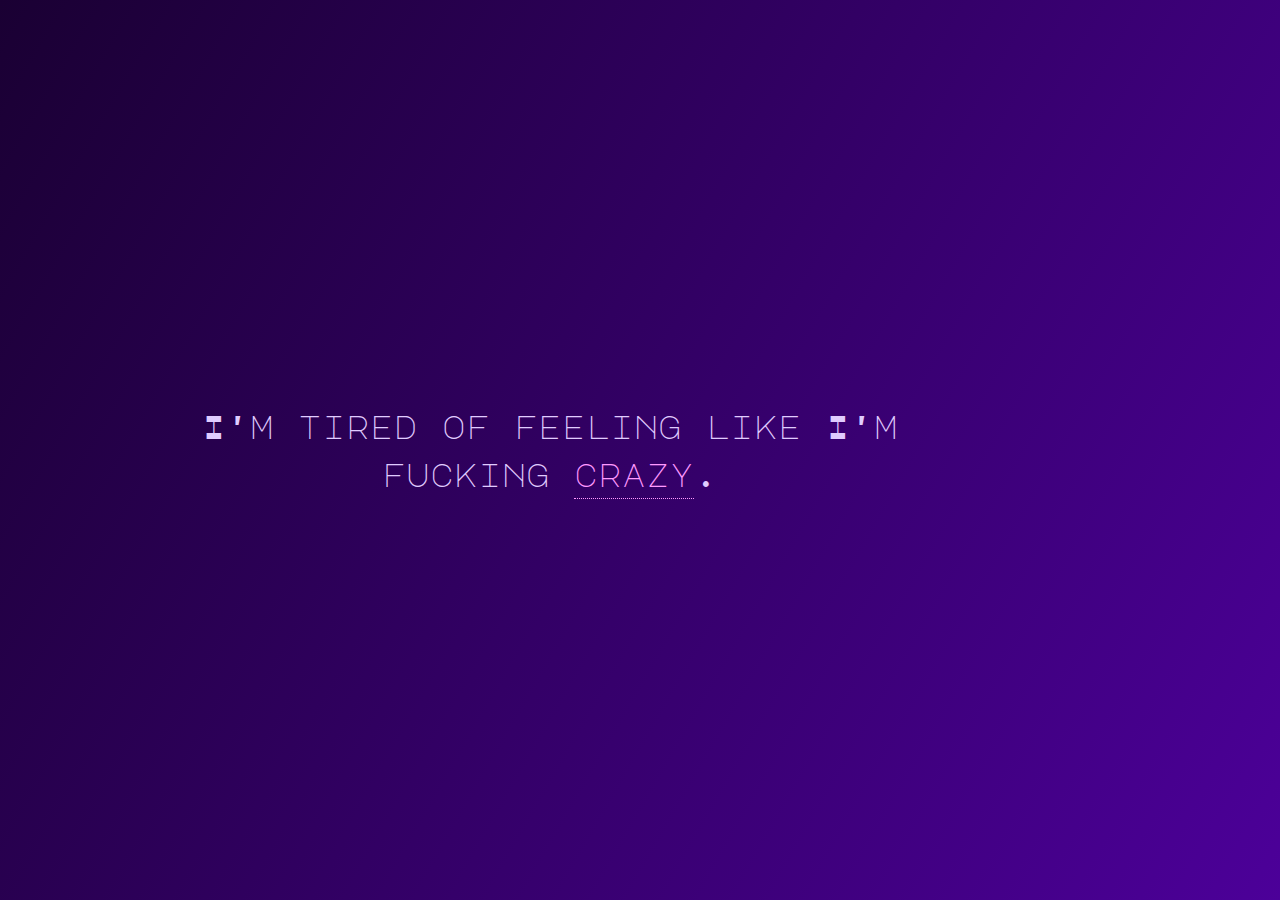
<file: index.html>
<!DOCTYPE html>
<html lang="en">
<head>
  <meta charset="UTF-8">
  <title>Lana — Page 1</title>
  <link rel="stylesheet" href="style.css">
</head>
<body>
  <div>
    <p>I'm tired of feeling like I'm fucking <a href="page2.html">crazy</a>.</p>
  </div>
</body>
</html>
</file>
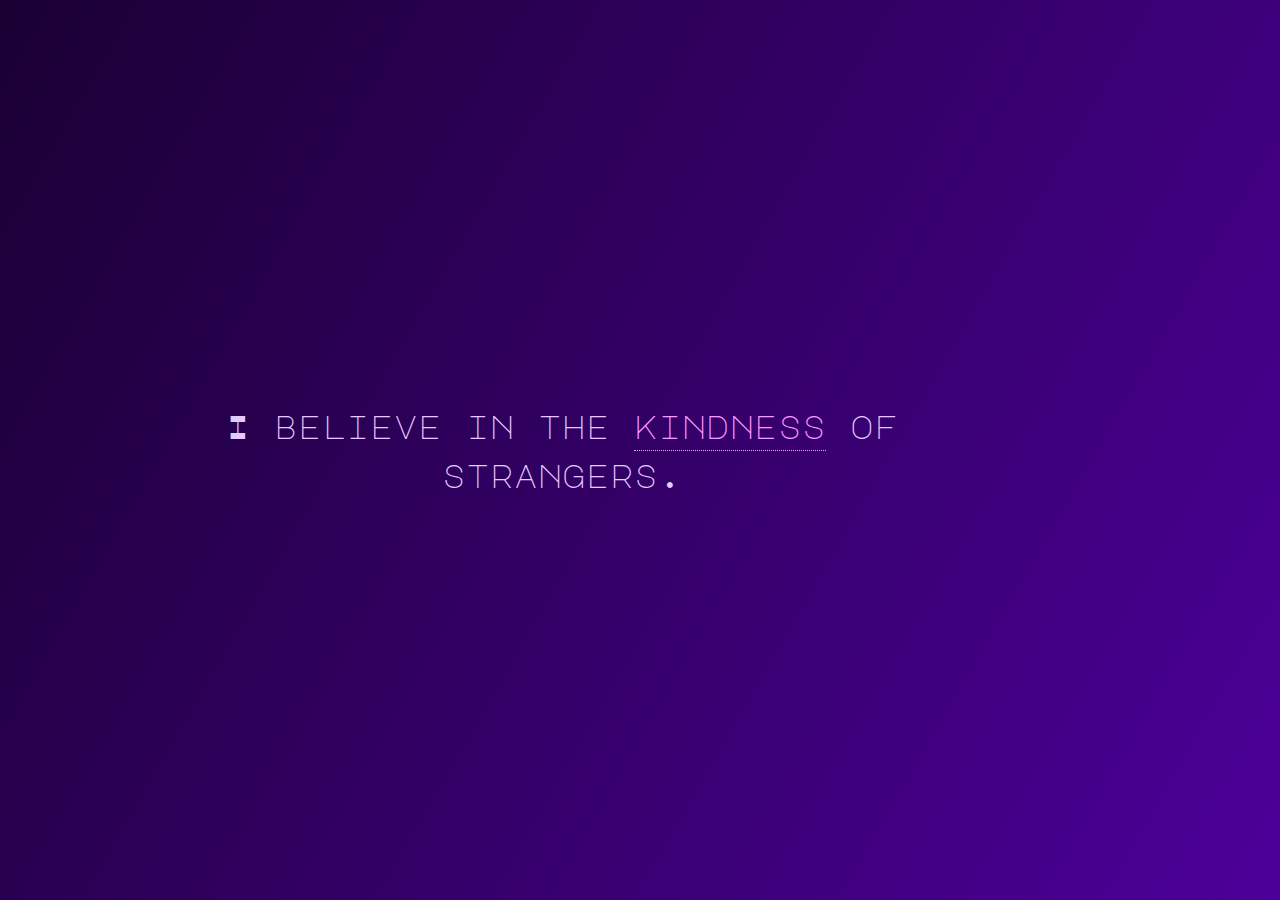
<file: page2.html>
<!DOCTYPE html>
<html lang="en">
<head>
  <meta charset="UTF-8">
  <title>Lana — Page 2</title>
  <link rel="stylesheet" href="style.css">
</head>
<body>
  <div>
    <p>I believe in the <a href="page3.html">kindness</a> of strangers.</p>
  </div>
</body>
</html>
</file>
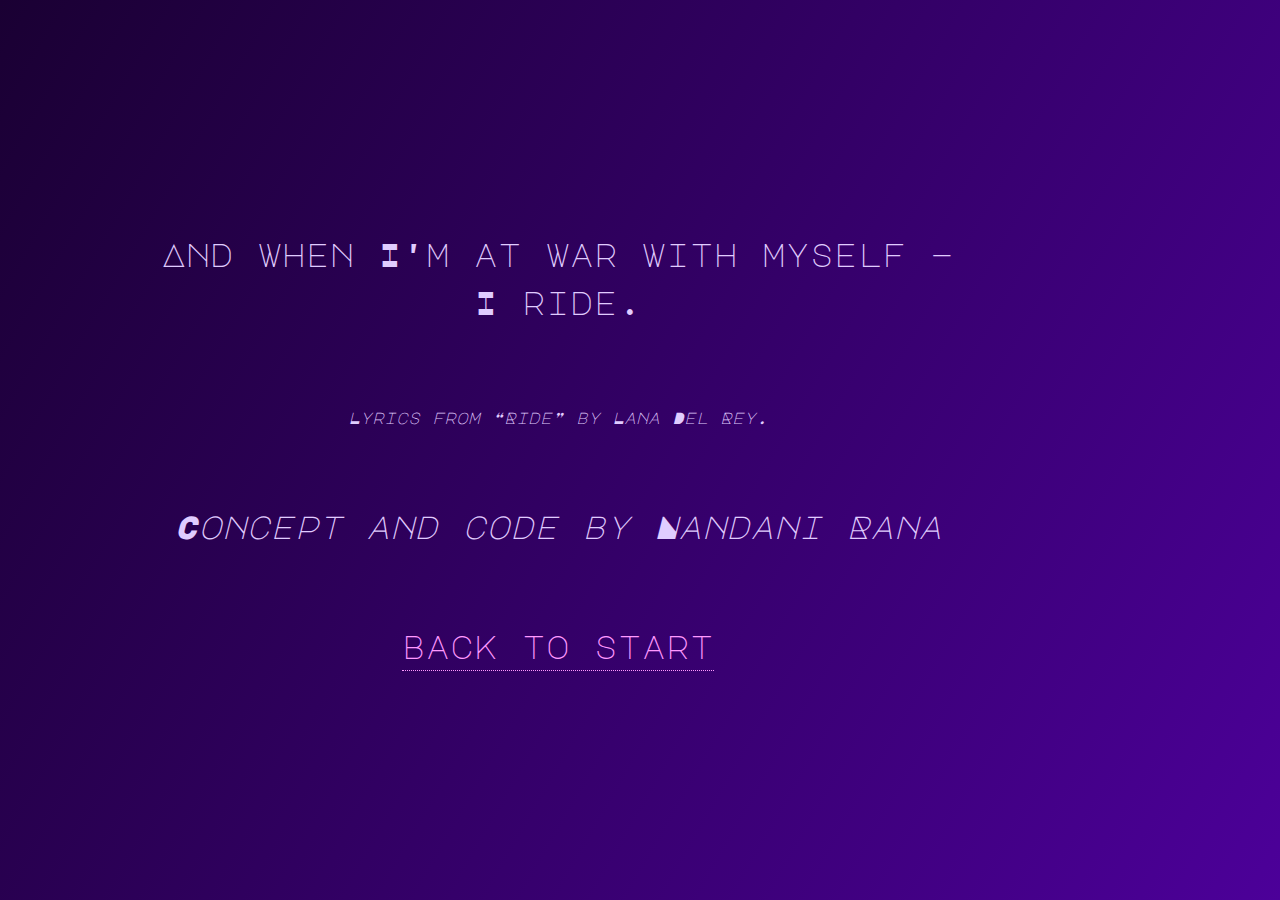
<file: page3.html>
<!DOCTYPE html>
<html lang="en">
<head>
  <meta charset="UTF-8">
  <title>Lana — Page 3</title>
  <link rel="stylesheet" href="style.css">
</head>
<body>
  <div>
    <p>And when I'm at war with myself — I <span class="ride-zoom">ride</span>.</p>
    <p style="margin-top: 40px; font-size: 1rem;"><em>Lyrics from “Ride” by Lana Del Rey.</em></p>
    <p><em>Concept and code by Nandani Rana</em></p>
    <p><a href="index.html">back to start</a></p>
  </div>
</body>
</html>
</file>
<file: style.css>
@import url('https://fonts.googleapis.com/css2?family=Press+Start+2P&family=Major+Mono+Display&display=swap');

body {
  margin: 0;
  padding: 0;
  background: linear-gradient(120deg, #1a0033, #330066, #4c0099);
  font-family: 'Major Mono Display', monospace;
  color: #e0ccff;
  display: flex;
  justify-content: center;
  align-items: center;
  height: 100vh;
  text-align: center;
  overflow: hidden;
  animation: fadeIn 2s ease-in-out;
}

p {
  font-size: 2rem;
  padding: 20px;
  max-width: 80%;
  line-height: 1.5;
}


p a {
  color: #ff99ff;
  border-bottom: 1px dotted #ff99ff;
  text-decoration: none;
  transition: all 0.3s ease;
  display: inline-block; 
}

p a:hover {
  color: #fff;
  border-bottom: 1px solid #fff;
  text-shadow: 0 0 10px #ffccff;
  transform: scale(1.3);
}


.ride-zoom {
  display: inline-block;
  animation: zoomZoom 2s ease-in-out 1s forwards;
}

@keyframes fadeIn {
  from {
    opacity: 0;
    transform: translateY(30px);
  }
  to {
    opacity: 1;
    transform: translateY(0);
  }
}

@keyframes zoomZoom {
  0% {
    transform: translateX(0) scale(1);
    opacity: 1;
  }
  30% {
    transform: translateX(100px) scale(1.2);
  }
  60% {
    transform: translateX(300px) scale(1.4);
  }
  100% {
    transform: translateX(100vw) scale(2);
    opacity: 0;
  }
}
</file>
